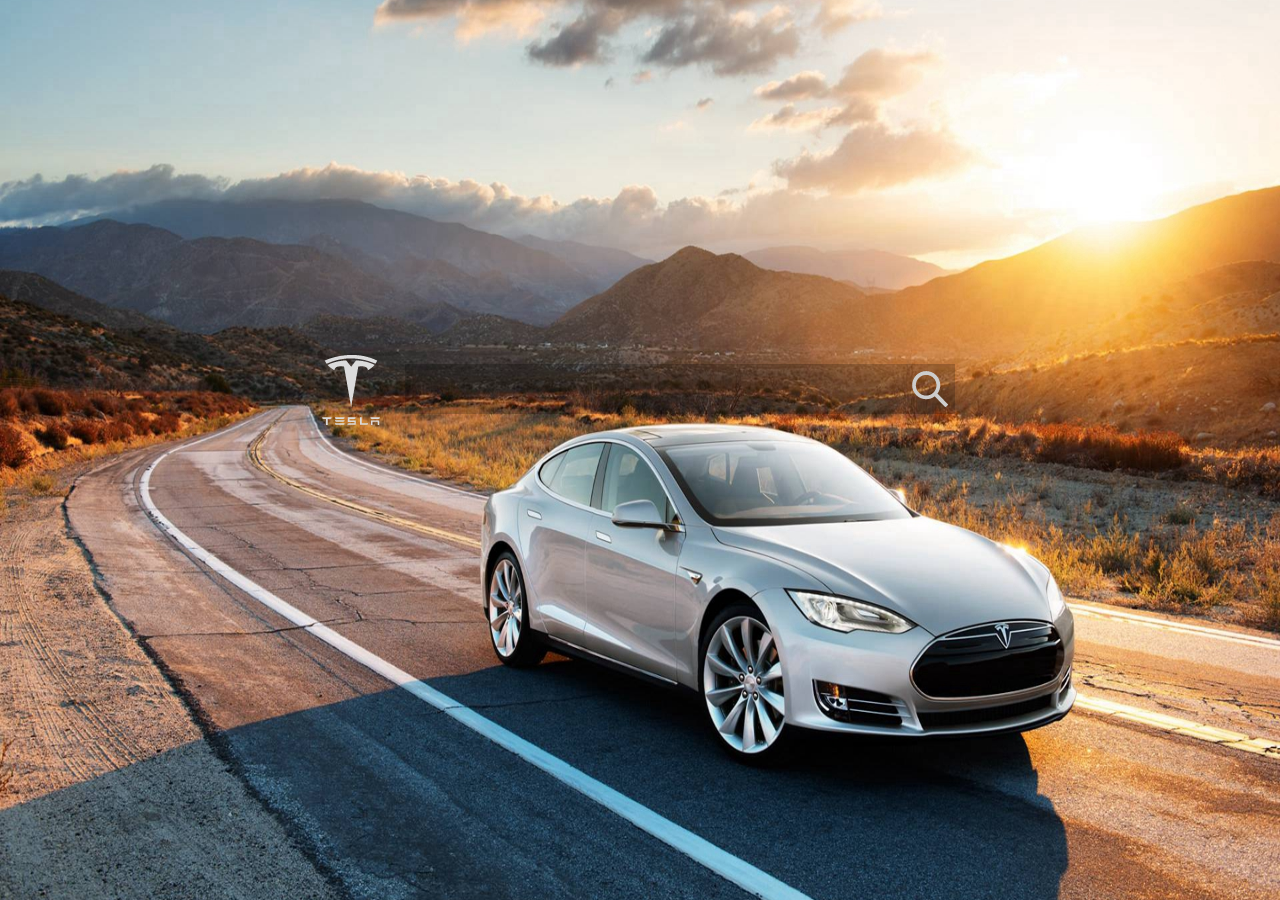
<file: index.html>
<!DOCTYPE html>
<html lang="en">
    <head>
        <meta charset="utf-8">
        <link rel="stylesheet" href="css/style.css">

        <script src="http://libs.baidu.com/jquery/1.10.2/jquery.min.js"></script>
         <script src="js/script.js"></script>
    </head>
    <body>
    <div class="search-box">
    	<img src="image/logo.png" alt="">
    	<form>
    		<input type="text" class="text" id="huajin" />
    		<input type="button" class="submit" value="" />
    	</form>
    </div>
    <div class="suggest">
    	<ul id="show"> 
    		
    	</ul>
    </div>
    </body>
</html>
</file>
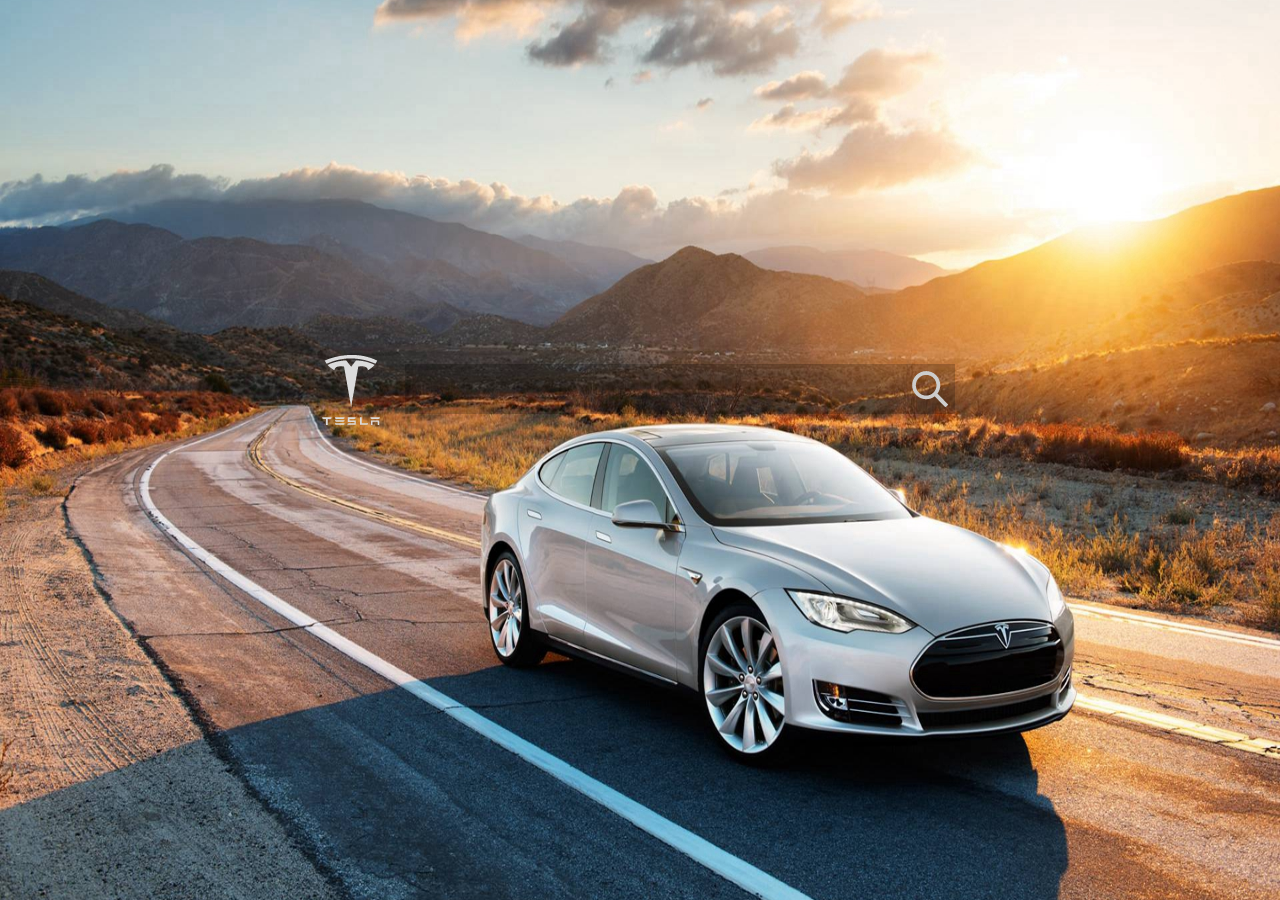
<file: JavaScript原生实现方法/index.html>
<!DOCTYPE html>
<html lang="en">
    <head>
        <meta charset="utf-8">
        <link rel="stylesheet" href="css/style.css">
        <script src="js/script.js"></script>
        
    </head>
    <body>
    <div class="search-box" id="search-box-id">
    	<img src="image/logo.png" alt="">
    	<form>
    		<input type="text" id="text-id" class="text" />
    		<input type="button" id="submit-id" class="submit" value="" />
    	</form>
    </div>
    <div class="suggest" id="suggest-id">
    	<ul id="show-id"> 
    	   <li>ddd</li>
    	</ul>
    </div>
    </body>
</html>
</file>
<file: css/style.css>
/*
* @Author: 劲博
* @Date:   2017-02-25 01:11:44
* @Last Modified by:   劲博
* @Last Modified time: 2017-02-25 23:48:14
*/
*{
	margin: 0px;
	padding: 0px;
}
body{
	background-image:url(../image/bg.jpg);
	background-attachment: fixed;
	background-size:100% 100%;
	overflow:hidden;
	background-repeat: no-repeat;
	
	
}
.search-box{
	height: 80px;
	width: 658px;
	position:absolute;  
   left:50%;  
   top:50%;  
   margin:-100px 0 0 -329px 
} 
img{
	float: left;
}
form{
	float: left;
	background-color:rgba(0,0,0,0);
	height: 50px;
	margin: 14px;
}
.text{
	height: 50px;
	line-height: 50px;
	outline: none;
	border: 0px;
	background-color:rgba(0,0,0,0.2);
	width: 500px;
	float: left;
	font-size: 20px;
	color: #dbdbdb;
	font-family: 'YaHei';

}

.submit{
	border: 7px solid rgba(0,0,0,0);
	background-image: url(../image/search.png);
	background-repeat:no-repeat;
	width: 50px;
	height: 50px;
	float: left;
	background-color:rgba(0,0,0,0.2);
	
	cursor: pointer;
}
.suggest{
	width: 550px;
	background-color: rgba(0,0,0,0.2);
	border: 0px solid rgba(0,0,0,0.3);
	position: absolute;
	display: none;
}
.suggest ul{
	
}
.suggest ul li{
	height: 35px;
	padding: 3px;
	font-size: 23px;
	line-height: 35px;
	cursor: pointer;
	list-style: none;
	color: #dbdbdb;
}
.suggest ul li:hover{
	background-color: rgba(0,0,0,0.5);
}
</file>
<file: JavaScript原生实现方法/css/style.css>
/*
* @Author: 劲博
* @Date:   2017-02-25 01:11:44
* @Last Modified by:   劲博
* @Last Modified time: 2017-03-11 20:44:25
*/
*{
	margin: 0px;
	padding: 0px;
}
body{
	background-image:url(../image/bg.jpg);
	background-attachment: fixed;
	background-size:100% 100%;
	overflow:hidden;
	background-repeat: no-repeat;
}
.search-box{
	height: 80px;
	width: 658px;
	position:absolute;  
   left:50%;  
   top:50%;  
   margin:-100px 0 0 -329px 
} 
img{
	float: left;
}
form{
	float: left;
	background-color:rgba(0,0,0,0);
	height: 50px;
	margin: 14px;
}
.text{
	height: 50px;
	line-height: 50px;
	outline: none;
	border: 0px;
	background-color:rgba(0,0,0,0.2);
	width: 500px;
	float: left;
	font-size: 20px;
	color: #dbdbdb;
	font-family: 'YaHei';

}

.submit{
	border: 7px solid rgba(0,0,0,0);
	background-image: url(../image/search.png);
	background-repeat:no-repeat;
	width: 50px;
	height: 50px;
	float: left;
	background-color:rgba(0,0,0,0.2);
	
	cursor: pointer;
}
.suggest{
	width: 550px;
	background-color: rgba(0,0,0,0.2);
	border: 0px solid rgba(0,0,0,0.3);
	position: absolute;
	display: none;
}
.suggest ul{
	
}
.suggest ul li{
	height: 35px;
	padding: 3px;
	font-size: 23px;
	line-height: 35px;
	cursor: pointer;
	list-style: none;
	color: #dbdbdb;
}
.suggest ul li:hover{
	background-color: rgba(0,0,0,0.5);
}
</file>
